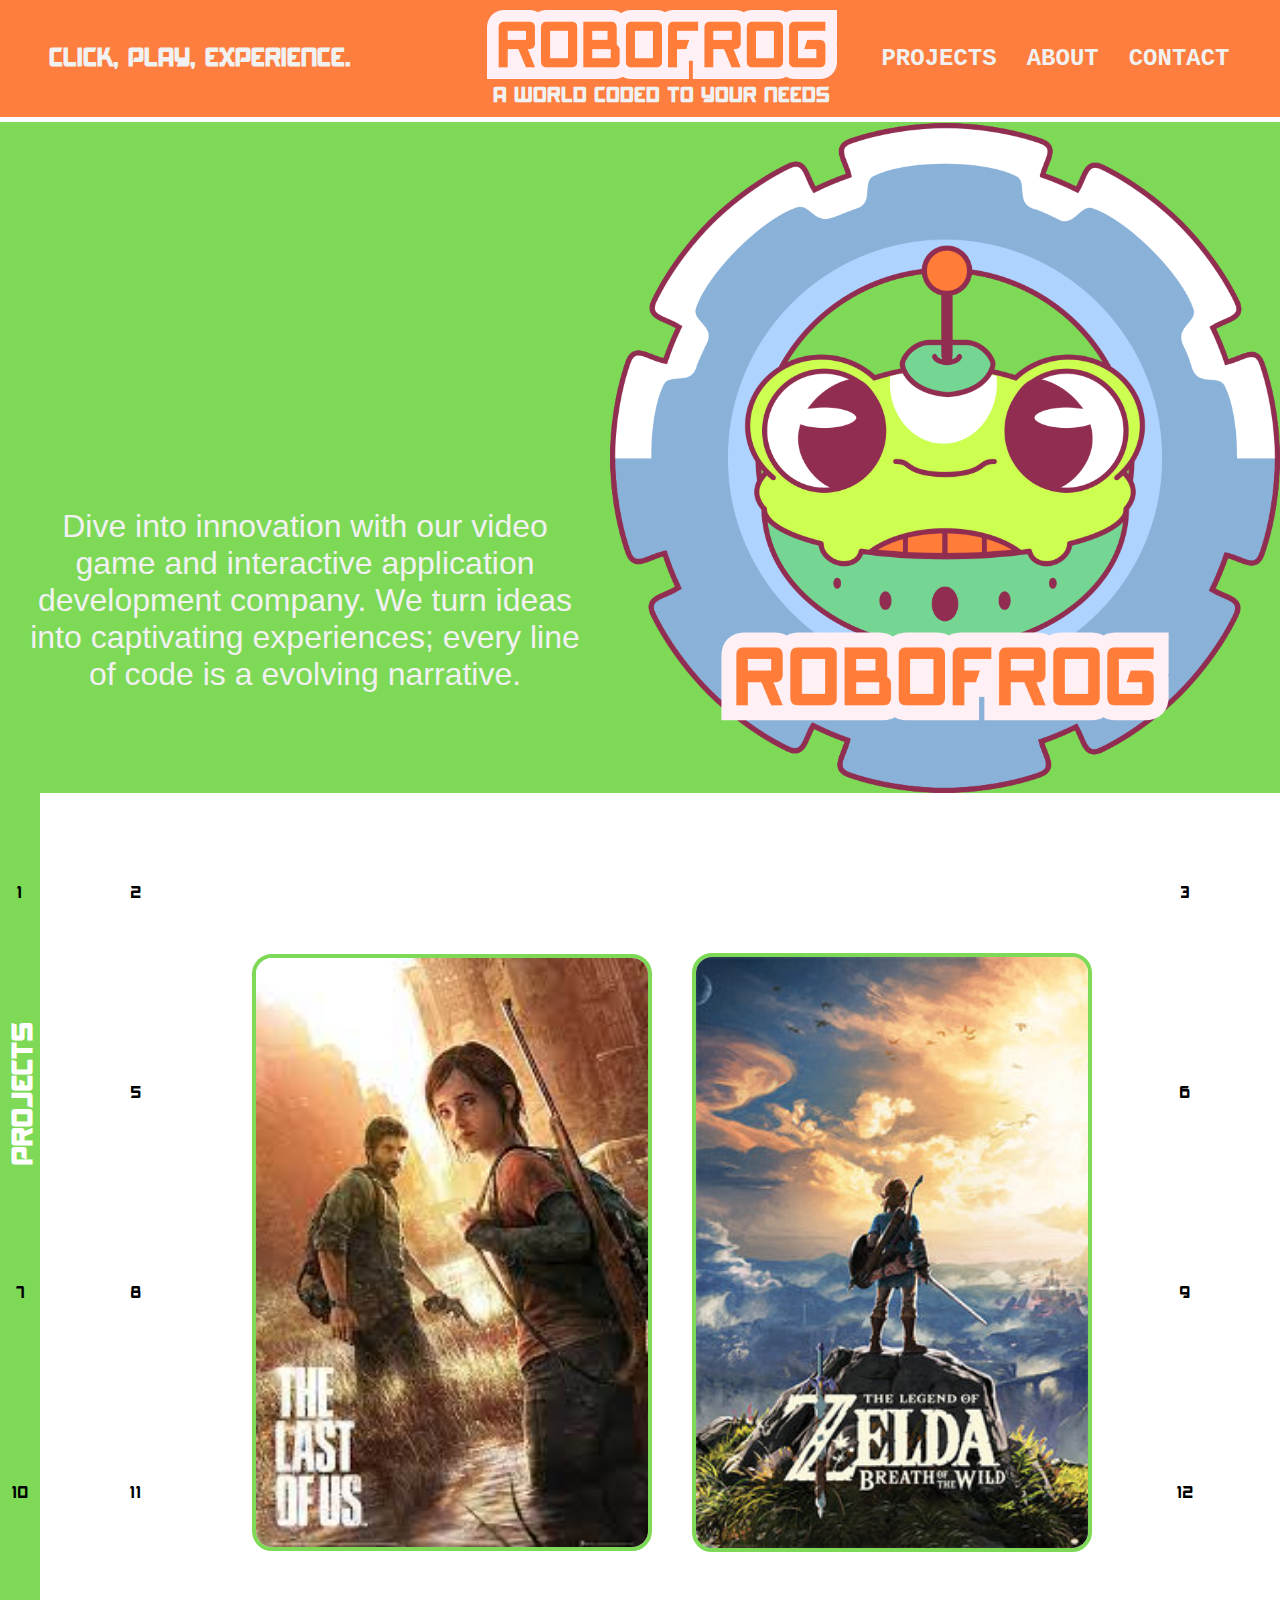
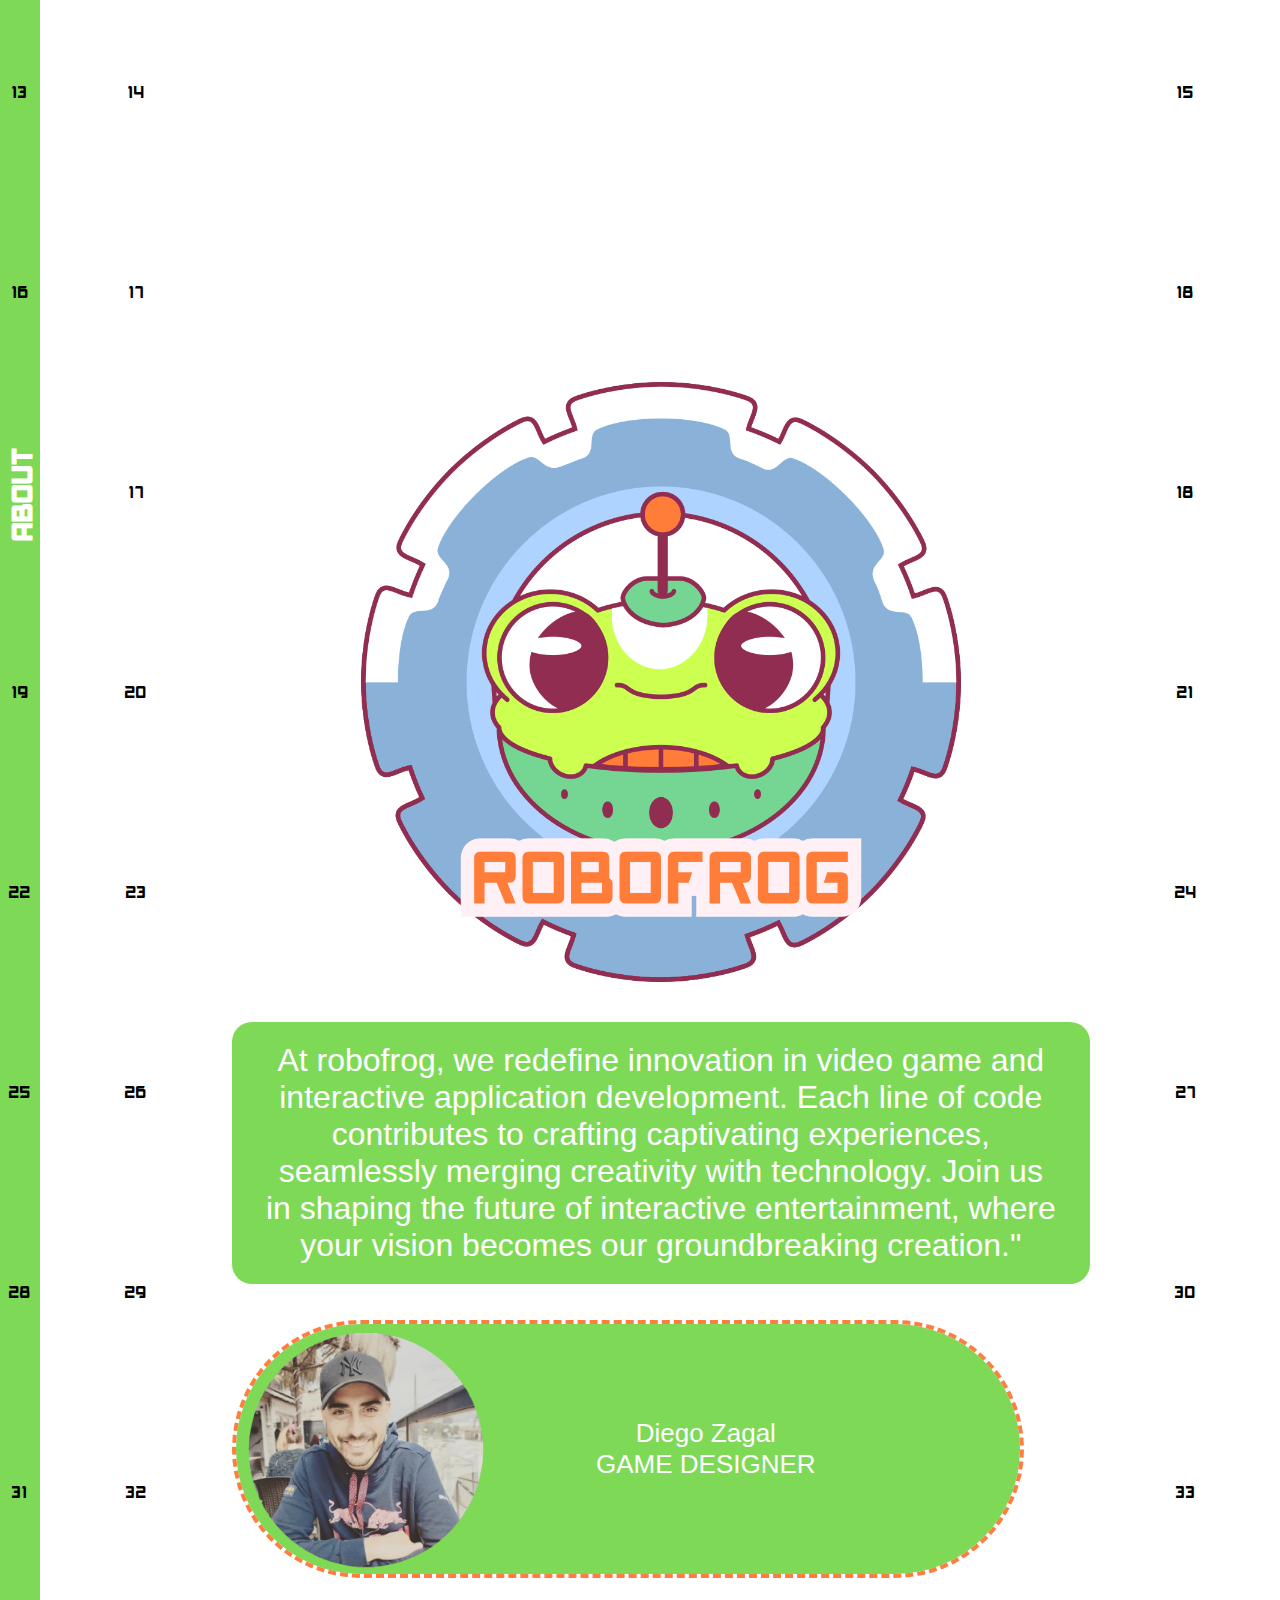
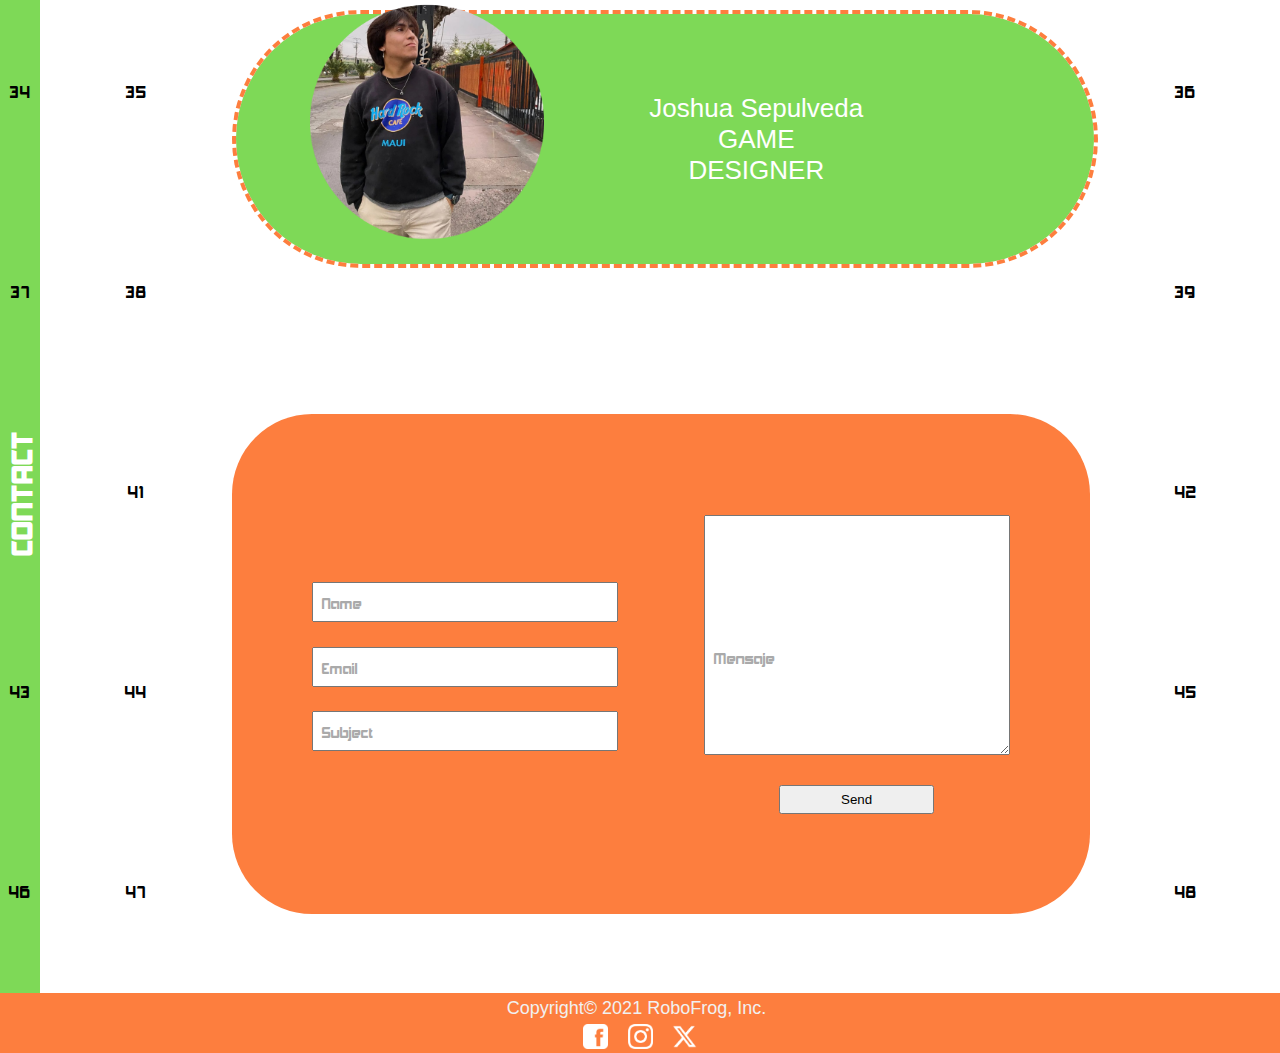
<file: pages/index.html>
<!DOCTYPE html>
<html lang="en">
<head>
    <meta charset="UTF-8">
    <meta name="viewport" content="width=device-width, initial-scale=1.0">
    <link rel="stylesheet" href="../styles/index.css">
    <link href="https://cdn.jsdelivr.net/npm/bootstrap@5.3.2/dist/css/bootstrap.min.css" rel="stylesheet" integrity="sha384-T3c6CoIi6uLrA9TneNEoa7RxnatzjcDSCmG1MXxSR1GAsXEV/Dwwykc2MPK8M2HN" crossorigin="anonymous">
    <title>webPage</title>
</head>
<body>
<!--Header-->
    <div class="header" id="myHeader">
    <header>
        <h1>CLICK, PLAY, EXPERIENCE.</h1>
        <div class="headerContainer">
            <image id="roboFrogLogo" src="../assets/images/g204964.png" alt="fuenteRobofrog" class="center">
            <p id="eslogan">A WORLD CODED TO YOUR NEEDS</p>
        </div>
        <nav>
            <ul>
                <li><a class="../index.html" href="#box_b1">PROJECTS</a></li>
                <li><a class="../index.html" href="#box_b16">ABOUT</a></li>
                <li><a class="../index.html" href="#box_b40">CONTACT</a></li>
            </ul>
        </nav>
    </header>
    </div>
<!--Main content-->
    <main>
        <section class="indexPage">
            <article class="textIndexPage">
                <p>Dive into innovation with our video game and interactive application development company. We turn ideas into captivating experiences; every line of code is a evolving narrative.</p>
            </article>
            <article class="logoIndex">
                <img id="robofrogIndexLogo" src="../assets/images/Robofrog_1kpx.png" alt="logoRobofrog">
            </article>
        </section>
<!--------------------------------------------------->
        <section class="grid">
            <article id="box_b1" class="box b1">
                <san>1</san>
            </article>
            <article class="box b2">
                <san>2</san>
            </article>
            <article class="box b3">
                <san>3</san>
            </article>
            <article class="box b4">
                <li class="columnText">PROJECTS</li>
            </article>
            <article class="box b5">
                <san>5</san>
            </article>
            <article id="box_b6" class="box b6">
                <san>6</san>
            </article>
            <article class="box b7">
                <san>7</san>
            </article>
            <article class="box b8">
                <san>8</san>
            </article>
            <article class="box b9">
                <san>9</san>
            </article>
            <article id="box_b10" class="box b10">
                <san>10</san>
            </article>
            <article class="box b11">
                <san>11</san>
            </article>
            <article class="box b12">
                <san>12</san>
            </article>
            <article class="box b13">
                <san>13</san>
            </article>
            <article class="box b14">
                <san>14</san>
            </article>
            <article class="box b15">
                <san>15</san>
            </article>
        </article>
        <article id= "box_b16"class="box b16">
            <san>16</san>
        </article>
        <article class="box b17">
            <san>17</san>
        </article>
        <article class="box b18">
            <san>18</san>
        </article>
            <div class="combinedContainer">
                <div class="image-container" id="game1Container">
                    <img id="game1" src="../assets/images/last.jpeg" alt="game1">  
                    <button id="verMasButton">Ver Más</button>
                    <div class="hover-text">"Delivery Royal" te pone al volante en trepidantes carreras de entrega de pedidos. Compite contra otros jugadores para demostrar quién es el mejor repartidor. Navega por la ciudad, elije tu vehículo y domina la estrategia para alcanzar la victoria.</div>
                </div>
                <div class="image-container" id="game2Container">
                    <img id="game2" src="../assets/images/zelda.jpg" alt="game2">  
                    <button id="verMasButton">Ver Más</button>
                    <div class="hover-text">Hover text for game 2</div>
                </div>
            </div>
        </section>
        <section class="grid">
            <article class="box b16">
                <li class="columnText">ABOUT</li>
            </article>
            <div class="combinedContainer1">
                <article class="logoIndex">
                    <img id="robofrogIndexLogo1" src="../assets/images/Robofrog_1kpx.png" alt="logoRobofrog">
                </article>
                <article class="textAboutPage">
                    <p>At robofrog, we redefine innovation in video game and interactive application development. Each line of code contributes to crafting captivating experiences, seamlessly merging creativity with technology. Join us in shaping the future of interactive entertainment, where your vision becomes our groundbreaking creation."</p>
                </article>
                <article class="firstBox">
                    <div class="textDiego">
                        <div class="diegoContainer">
                            <img id="imageDiego" src="../assets/images/ImagenDiego.png">
                            <img id="zoomDiego" src="../assets/images/zoomDiego.png">
                        </div>
                        <container>
                            <p>Diego Zagal</p>
                            <p>GAME DESIGNER</p>
                        </container>
                    </div>
                </article>
                <article class="secondBox">
                    <div class="textJoshua">
                        <div class="joshuaContainer">
                            <img id="imageJoshua" src="../assets/images/imagenJoshua.png">
                            <img id="zoomJoshua" src="../assets/images/zoomJoshua.png">tainer>
                        </div>
                        <container>
                            <p>Joshua Sepulveda</p>
                            <p>GAME DESIGNER</p>
                        </container>
                    </div>
                </article>
                <section class="contactMail">
                    <article class="contactInformation">
                        <form action="enviar.php" method="post">
                            <div class="input-with-label">
                                <label for="nombre">Name</label>
                                <input type="text" id="name" name="name" required>
                            </div>
                            <div class="input-with-label">
                                <label for="email">Email</label>
                                <input type="email" id="email" name="email" required>
                            </div>
                            <div class="input-with-label">
                                <label for="subject">Subject</label>
                                <input type="subject" id="subject" name="subject" required>
                            </div>
                        </form>    
                    </article>
                    <article class="contactText">
                        <form>
                            <div class="input-with-label">
                                <label for="text">Mensaje</label>
                                <textarea id="text" name="text" rows="6" required></textarea>
                            </div>
                            <button type="send">Send</button>
                        </form>
                    </article>
                </section>
            </div>
            <article class="box b17">
                <san>17</san>
            </article>
            <article class="box b18">
                <san>18</san>
            </article>
            <article class="box b19">
                <san>19</san>
            </article>
            <article class="box b20">
                <san>20</san>
            </article>
            <article class="box b21">
                <san>21</san>
            </article>
            <article class="box b22">
                <san>22</san>
            </article>
            <article class="box b23">
                <san>23</san>
            </article>
            <article class="box b24">
                <san>24</san>
            </article>
            <article class="box b25">
                <san>25</san>
            </article>
            <article class="box b26">
                <san>26</san>
            </article>
            <article class="box b27">
                <san>27</san>
            </article>
            <article class="box b28">
                <san>28</san>
            </article>
            <article class="box b29">
                <san>29</san>
            </article>
            <article class="box b30">
                <san>30</san>
            </article>
            <article class="box b31">
                <san>31</san>
            </article>
            <article class="box b32">
                <san>32</san>
            </article>
            <article class="box b33">
                <san>33</san>
            </article>
            <article class="box b34">
                <san>34</san>
            </article>
            <article class="box b35">
                <san>35</san>
            </article>
            <article class="box b36">
                <san>36</san>
            </article>
            <article class="box b37">
                <san>37</san>
            </article>
            <article class="box b38">
                <san>38</san>
            </article>
            <article class="box b39">
                <san>39</san>
            </article>
            <article id="box_b40" class="box b40">
                <li class="columnText">CONTACT</li>
            </article>
            <article class="box b41">
                <san>41</san>
            </article>
            <article class="box b42">
                <san>42</san>
            </article>
            <article class="box b43">
                <san>43</san>
            </article>
            <article class="box 44">
                <san>44</san>
            </article>
            <article class="box b45">
                <san>45</san>
            </article>
            <article class="box b46">
                <san>46</san>
            </article>
            <article class="box b47">
                <san>47</san>
            </article>
            <article class="box b48">
                <san>48</san>
            </article>
        </section>
    </main>
    <footer>
        <!--<img class="footerLine" src="../assets/images/footerLine.png" alt="footerLine">-->
        <p class="copiryght">Copyright© 2021 RoboFrog, Inc.</p>
        <section class="Social">
            <img class="facebook" src="../assets/images/facebook.png" alt="facebookLogo">
            <img class="instagram" src="../assets/images/instagram.png" alt="instagramLogo">
            <img class="x" src="../assets/images/X_logo_2023_(white).png" alt="xLogo"><!--<img class="email" src="../assets/images/email1.png" alt="emailLogo">-->
        </section>
    </footer>
<!--Scrip for sticky header-->
    <script>
        window.onscroll = function() {myFunction()};

        var header = document.getElementById("myHeader");
        var sticky = header.offsetTop;

        function myFunction()
        {
            if(window,pageYOffset > sticky)
                {
                    header.classList.add("sticky");
                }
            else
                {
                    header.classlist.remove("sticky");
                }
        }
    </script>
    <script src="https://cdn.jsdelivr.net/npm/bootstrap@5.3.2/dist/js/bootstrap.bundle.min.js" integrity="sha384-C6RzsynM9kWDrMNeT87bh95OGNyZPhcTNXj1NW7RuBCsyN/o0jlpcV8Qyq46cDfL" crossorigin="anonymous"></script>
</body>
</html>
</file>
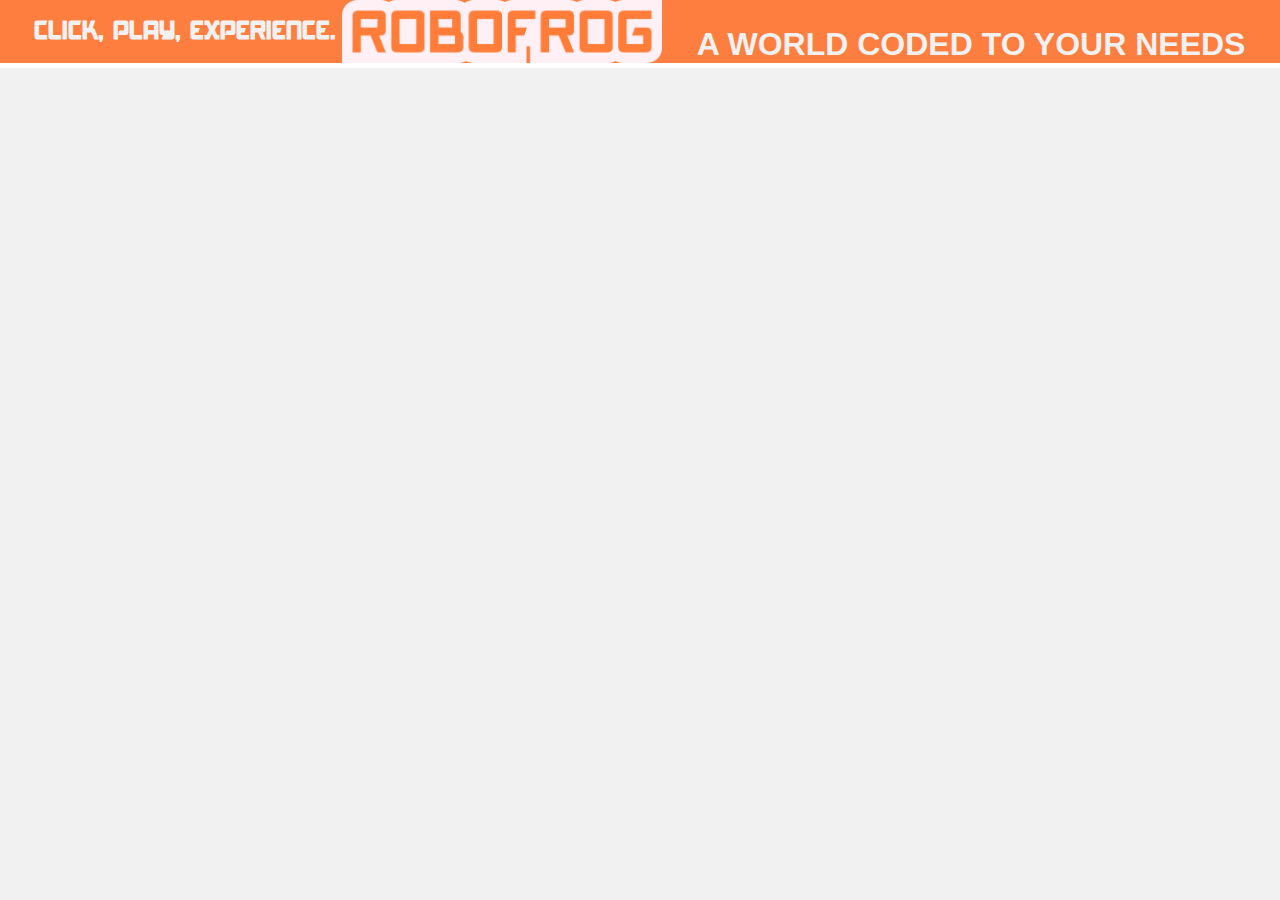
<file: pages/game1.html>
<!DOCTYPE html>
<html lang="en">
<head>
    <meta charset="UTF-8">
    <meta name="viewport" content="width=device-width, initial-scale=1.0">
    <link rel="stylesheet" href="../styles/index.css">
    <title>Document</title>
</head>
<body>
    <header>
        <h1>CLICK, PLAY, EXPERIENCE.</h1>
        <image src="../assets/images/g204964.png" alt="fuenteRobofrog" style="width: 25%;height:25%;">
        <p>A WORLD CODED TO YOUR NEEDS</p>
    </header>
    
</body>
</html>
</file>
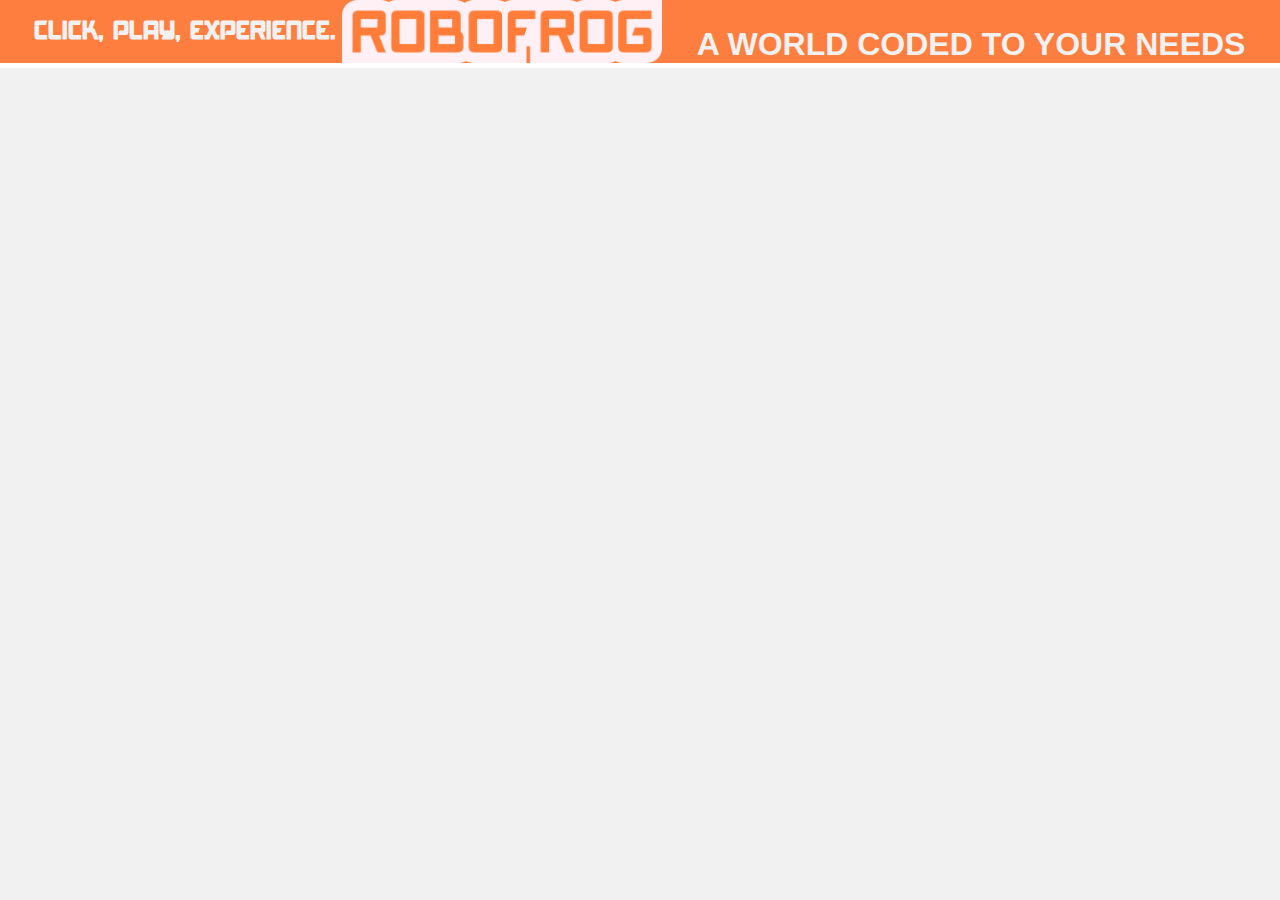
<file: pages/game2.html>
<!DOCTYPE html>
<html lang="en">
<head>
    <meta charset="UTF-8">
    <meta name="viewport" content="width=device-width, initial-scale=1.0">
    <link rel="stylesheet" href="../styles/index.css">
    <title>Document</title>
</head>
<body>
    <header>
        <h1>CLICK, PLAY, EXPERIENCE.</h1>
        <image src="../assets/images/g204964.png" alt="fuenteRobofrog" style="width: 25%;height:25%;">
        <p>A WORLD CODED TO YOUR NEEDS</p>
    </header>
</body>
</html>
</file>
<file: styles/index.css>
/*.top-container 
        {
            background-color: #FD7E3E;
            padding: 30px;
            text-align: center;
        }
        
        .content 
        {
            padding: 16px;
        }
        
        .sticky + .content 
        {
            padding-top: 102px;
        }
        
        #titulo
        {
            padding-top: 320px;
            background-color: #f1f1f1;
        }
        */
        *
        {
            padding:0;
            margin:0;
            box-sizing:border-box;
        }
        @font-face 
        {
            font-family: "Akashi";
            src: url(../fonts/akashi.ttf);
        }
        /*---------------Header---------------*/
        header 
        {   
            display: flex;
            flex-direction: row;
            align-items: center;
            text-align: center;
            justify-content: space-evenly;
            background: #FD7E3E;
            color: #f1f1f1;
            width:100%;
            height: 100%;
            border-bottom: 5px solid white;
            position:relative;
            z-index:2;
            font-weight:bold;
          /*border-radius: 100%; (se forma un ovalo)*/
        }
        .sticky 
        {
            position: sticky;
            z-index: 2;
            top: 0;
            width: 100%;
        }
        #roboFrogLogo
        {
            width: 350px;
            padding-top: 10px;
            padding-bottom:5px;
            
        }
        ul
        {
            display:flex;
            list-style-type: none;
            text-align: right;
            overflow-x:hidden;
        }
        li
        {
            font-family: 'Akashi', Courier, monospace;
            font-weight:bold;
            font-style: normal;
            display:inline;
            margin-right:30px;
        }
        h1
        {
            display:flex;
            white-space: nowrap;
            min-width: 0;
            font-family: 'Akashi', Courier, monospace;
            font-size: 24px;
            font-weight: bold;
            text-align: left;
            margin-left:30px;
        }
        footer
        {
            display: flex;
            flex-direction:column;
            align-items: center;
            text-align: center;
            color: #f1f1f1;
            background-color: #FD7E3E;
            justify-content: center;
            font-family: Arial, Helvetica, sans-serif;
        }
        #eslogan
        {

            font-family: 'Akashi', Courier, monospace;
            font-size: 20px;
            font-weight: bold;
            font-style: normal;
            padding-bottom:10px;
            
        }
        /*---------------Footer---------------*/
        .footerLine
        {
            width: 5%;
            height: 5%;
            max-width: 100%;

        }
        .social
        {
            align-items: center;
            text-align: center;
            justify-content: center;
        }
        .facebook
        {
            height: 25px;
            padding-right:5px;
        }
        .instagram
        {
            height: 25px;
            padding-right:5px;
        }
        .x
        {
            height: 25px;
        }
        .email
        {
            height: 40px;
        }
        .copiryght
        {
            text-align: center;
            font-size: 18px;
            padding-right: 15px;
            padding-left: 8px;
            padding-top:5px;
            padding-bottom:5px;
            flex-shrink: 0;
        }
        /*---------------Body---------------*/
        body 
        {
            margin: 0;
            font-family: "Akashi", Arial, Helvetica, sans-serif;
            overflow-x: hidden;
            background-color: #f1f1f1;
        }
        html 
        {
            scroll-behavior: smooth;
        }
        .indexPage
        {
            display:flex;
            flex-direction:row;
            background-color: #7ED957;
        }
        .textIndexPage
        {
            padding-top: 1px;
            margin: 0;
            display: flex;
            flex-direction: row;
            align-items: center;
            text-align: center;
            justify-content: space-evenly;
            color: #f1f1f1;
            width:100%;
            height: 100%;
            margin-top:auto;
            padding-bottom:100px;
        }
        .logoIndex
        {
            padding-top: 1px;
            margin: 0;
            display: flex;
            flex-direction: row;
            align-items: center;
            text-align: center;
            justify-content: space-evenly;
        }
        #robofrogIndexLogo
        {
            margin-left:auto;
            max-height: 670px; /* Set your desired height */
            height: auto; /* Allow the image to scale proportionally */
            width: auto; /* Allow the image to scale proportionally */
        }
        p
        {
            font-family: Arial, Helvetica, sans-serif;
            font-size: 32px;
            margin-left:30px;
            margin-right:30px;
            margin-top:auto;
        }
        .center
        {
            height: 10%;
            display: flex;
            margin-left: auto;
            margin-right: auto;
        }
        
        .indexHeader
        {
            padding-top: 100px;
        }
        a
        {
            font-family: 'Courier New', Courier, monospace;
            font-size: 24px;
            font-weight: bold;
            font-style: normal;
            text-decoration: none;
            color:#f1f1f1;
        }
        .headerContainer
        {
            display: flex;
            flex-direction: column;
            align-items: center;
            justify-content: center;
            text-align:center;
            margin-left:90px;
        }
        nav 
        {
            display: flex;
            align-items: center;
        }
        /*#indexHeader 
        {
            transform: rotate(-90deg);
            white-space: nowrap;
            transform-origin: left top;
            margin-left:-180px;
            margin-top:180px;
            padding-top: 190px;
        }
        */
        h2
        {
            background:#7ED957;
            color:#f1f1f1;
        }
        .textInLine 
        {
            padding-bottom:100vh;
            background:#FD7E3E;
            color:#f1f1f1;
            font-size: 28px; 
            width: 40px;
        }
        .projectsTextInLine
        {
            transform: rotate(-90deg);
            transform-origin: left top;
            text-align: left;
            margin-top:180px;
            margin-left:10px;
        }
        .aboutTextInLine
        {
            transform: rotate(-90deg);
            transform-origin: left top;
            text-align: left;
            margin-top:180px;
            margin-left:10px;
        }
        .contactTextInLine
        {
            transform: rotate(-90deg);
            transform-origin: left top;
            text-align: left;
            margin-top:180px;
            margin-left:10px;
        }
        .Social img 
        {
            min-width: 20px; /* Adjust the minimum width as needed */
            min-height: 20px; /* Adjust the minimum height as needed */
            max-width: 100%;
            flex-shrink: 0;
            margin: 0 5px; /* Adjust the margin as needed */
        }
        .projectsIndex
        {
            display:flex;
            flex-direction:row;
            
        }
        h3
        {
            padding-left:30px;
            color:black;
            font-family: Arial, Helvetica, sans-serif;
        }
        .textGame1
        {
            margin-top:35px;
            background-color:#7ED957;
            height:275px;
        }
        .box
        {
            height:200px;
            background:white;
            display:flex;
            align-items:center;
            justify-content:center;
        }
        .grid
        {
            display:grid;
            grid-template-columns: 40px 15% 67% 15%;
            grid-template-rows: repeat(5, auto);
            background:white;
        }
        #game1
        {
            width: 30%;
            margin:auto;
            border-radius: 20px; /* Esto hace que el borde se vuelva circular */
            border: 4px solid #7ED957;
            min-width: 400px;
            position: relative;
            transition: filter 0.3s ease;
        }
        .image-container {
            position: relative;
            display: inline-block; /* Ensure that the container only takes up necessary space */
            margin: 20px; /* Adjust spacing between image containers */
        }
        #verMasButton {
            position: absolute; /* Posiciona el botón absolutamente dentro del contenedor de la imagen */
            bottom: 10px; /* Ajusta la posición vertical del botón */
            right: 10px; /* Ajusta la posición horizontal del botón */
            z-index: 1; /* Asegura que el botón esté sobre la imagen */
            padding: 5px 10px; /* Ajusta el espaciado del botón */
            background-color: transparent; /* Color de fondo */
            color: white; /* Color del texto */
            border: 2px solid white; 
            border-radius: 5px; /* Redondea las esquinas */
            cursor: pointer; /* Cambia el cursor al pasar por encima */
            margin:15px;
            opacity: 0;
            transition: opacity 0.3s ease;
        }
        .image-container img {
            width: 100%;
            border-radius: 20px; /* Esto hace que el borde se vuelva circular */
            border: 4px solid #7ED957;
            transition: filter 0.3s ease;
        }
        
        .image-container:hover img 
        {
            filter: brightness(50%) blur(2px); /* Adjust brightness to make the image darker */
        }
        
        .image-container:hover .hover-text 
        {
            opacity: 0.85; /* Show the text when the container is hovered over */
        }
        .image-container:hover #verMasButton 
        {
            opacity: 0.85; /* Show the text when the container is hovered over */
        }
        
        .hover-text {
            position: absolute;
            top: 50%;
            left: 50%;
            transform: translate(-50%, -50%);
            color: white; /* Text color */
            font-size: 18px; /* Text font size */
            opacity: 0; /* Initially hide the text */
            transition: opacity 0.3s ease; /* Smooth transition for opacity */
            font-family: Arial, Helvetica, sans-serif;
        }
        #game2
        {
            width: 30%;
            margin:auto;
            border-radius: 20px; /* Esto hace que el borde se vuelva circular */
            border: 4px solid #7ED957;
            min-width: 400px;
            position: relative;
            transition: filter 0.3s ease;
        }
        #game2:hover 
        {
            filter: brightness(35%)blur(2px); /* Adjust brightness to make the image darker */
        }
        #game2:hover::before 
        {
            content: ""; /* Create a pseudo-element to act as the overlay */
            position: absolute;
            top: 0;
            left: 0;
            width: 100%;
            height: 100%;
            background-color: #4B3F3B; /* Black color with 50% opacity */
            transition: background-color 0.3s ease;
        }
        
        .columnText
        {
            transform: rotate(-90deg);
            padding-top: 35px;
            color:white;
            font-size:28px;
        }
        .combinedContainer
        {
            padding-top: 140px;
            display: flex;
            flex-direction:row;
            background:white;
            grid-column: 3 / span 1; /* El contenedor combinado ocupa la tercera columna */
            grid-row: 1 / span 8; /* El contenedor combinado ocupa 5 filas */
            justify-content: center;
            align-items:center;
            margin: auto; 
            margin-top:0;
            
        }
        .combinedContainer1
        {
            padding-top: 50px;
            display: flex;
            flex-direction:column;
            background:white;
            grid-column: 3 / span 1; /* El contenedor combinado ocupa la tercera columna */
            grid-row: 1 / span 14; /* El contenedor combinado ocupa 5 filas */
            align-items: center;
            justify-content:center;
        }
        .box.b1, .box.b4, .box.b7, .box.b10, .box.b13, .box.b16, .box.b19, .box.b22, .box.b25, .box.b28, .box.b31, .box.b34, .box.b37, .box.b40,.box.b43, .box.b46, .box.b49, .box.b52
        {
            background: #7ED957;
        }
        #robofrogIndexLogo1
        {
            display:flex;
            width:70%;
            margin-top:-140px;
            padding-bottom:40px;
        }
        .textAboutPage
        {
            background:#7ED957;
            color:white;
            font-size:28px;
            border-radius: 20px;
            text-align:center;
            display:flex;
        }
        .textAboutPage p
        {
            padding-top:20px;
            padding-bottom:20px;       
        }
        .firstBox
        {
            margin-right:auto;
            position:relative;
        }
        .diegoContainer
        {
            position: relative;
            display: inline-block;
        }
        .textDiego
        {
            background:#7ED957;
            color:white;
            font-size:32px;
            text-align: center;
            border-radius: 180px;
            margin-top:40px;
            width: 100%;
            height:250px;
            display:flex;
            flex:wrap;
            flex-direction:row;
            align-items:center;
            outline: 4px dashed #FD7E3E;
            margin-left:4px;
            position:relative;
        }
        #imageDiego
        {
            height:400px;
            margin-top:40px;
            margin-left:-70px;
        }
        #zoomDiego
        {
            position: absolute;
            top: 50%;
            left: 40%;
            transform: translate(-50%, -50%);
            width:322px;
            opacity: 0;
            transition: opacity 0.3s ease;
        }
        .firstBox:hover #zoomDiego {
            opacity: 1;
        }
        .firstBox:hover #imageDiego {
            filter: blur(3px); /* Adjust the blur radius as needed */
        }        
        /*---------------------------*/
        .secondBox
        {
            margin-left: auto;
            position:relative;
        }
        .joshuaContainer
        {
            position: relative;
            display: inline-block;
        }
        .textJoshua
        {
            background:#7ED957;
            color:white;
            font-size:32px;
            text-align: center;
            border-radius: 180px;
            margin-top:40px;
            width: 100%;
            height:250px;
            display:flex;
            flex:wrap;
            flex-direction:row;
            align-items:center;
            outline: 4px dashed #FD7E3E;
            margin-left:4px;
            position:relative;
        }
        #imageJoshua
        {
            height:400px;
            margin-top:40px;
            margin-left:-70px;
            margin-right:-70px;
        }
        
        #zoomJoshua
        {
            position: absolute;
            top:51%;
            left:35%;
            transform: translate(-50%, -50%);
            width:315px;
            opacity: 0;
            transition: opacity 0.3s ease;
        }
        .secondBox:hover #zoomJoshua {
            opacity: 1;
        }
        .secondBox:hover #imageJoshua {
            filter: blur(3px); /* Adjust the blur radius as needed */
        }    
         /*---------------------------*/
        .textDiego p
        {
            font-size:26px;
            margin-right:200px;
        }
        .textJoshua p
        {
            font-size:26px;
            padding-right:200px;
        }
        .contactMail
        {
            background:#FD7E3e;
            color:white;
            font-size:32px;
            width: 100%;
            height:500px;
            display:flex;
            flex-direction: row;
            align-items:center;
            text-align: center;
            margin-top:150px;
            border-radius:80px;
            justify-content: space-between;
        }
        .contactInformation
        {
            width:45%;
            margin-top:20px;
            padding-left:80px;
        }
        .contactText
        {
            width:45%;
            padding-right:80px;
        }
        .input-with-label 
        {
            position: relative;
            margin-bottom: 20px; /* Add some space between inputs */
        }
    
        .input-with-label label 
        {
            position: absolute;
            top: 60%;
            transform: translateY(-50%);
            left: 10px;
            pointer-events: none; /* Make sure label doesn't interfere with input */
            color: #aaa; /* Optional: Adjust label color */
            font-size: 14px; /* Optional: Adjust label font size */

        }
    
        .input-with-label input
        {
            padding-left: 10px; /* Adjust padding to accommodate the label */
            width: 100%; /* Make input full width */
            height: 40px;
        }
        .input-with-label textarea 
        {

            width: 100%; /* Make input full width */
            height: 240px;
            display:flex;
           

        }
        .contactText button 
        {
            padding: 5px 60px; /* Adjust padding to make the button bigger */
        }
        
        @media (max-width: 1141px) 
        {
            h1 
            {
              display: none;
            }
            header 
            {   
                flex-direction: column;
            }
            ul
            {
                grid-column: span 3;
            }
            #roboFrogLogo 
            {
                grid-column: span 3;
                max-width: none; /* Elimina la restricción de tamaño máximo al hacer wrap */
            }
            .footerLine
            {
                display:none;
            }
            .headerContainer
            {
                margin-right:90px;
            }
            .indexPage
            {
                flex-direction:column-reverse;
                align-items: center;
                justify-content: center;
                text-align:center;
            }
            .textIndexPage
            {
                padding-bottom:30px;
                padding-top:20px;
            }
            .combinedContainer
            {
                flex-direction:column;
                padding-top:140px;
            }
            #robofrogIndexLogo1
            {
                margin-top:-570px;
            }
            .textGame1
            {
                padding-bottom: 20px;
            }
            p
            {
                font-size: 28px;
            }
            .textAboutPage
            {
                margin-top:-140px;
            }
            .textAboutPage p
            {
                font-size: 22px;   
            }
            #game1
            {
            min-width: 300px;
            }
            #game2
            {
            min-width: 300px;
            }
            .contactMail
            {
                flex-direction: column;
            }
            .combinedContainer1 {
                align-items: center;
                justify-content: center;
            }
        }
</file>
